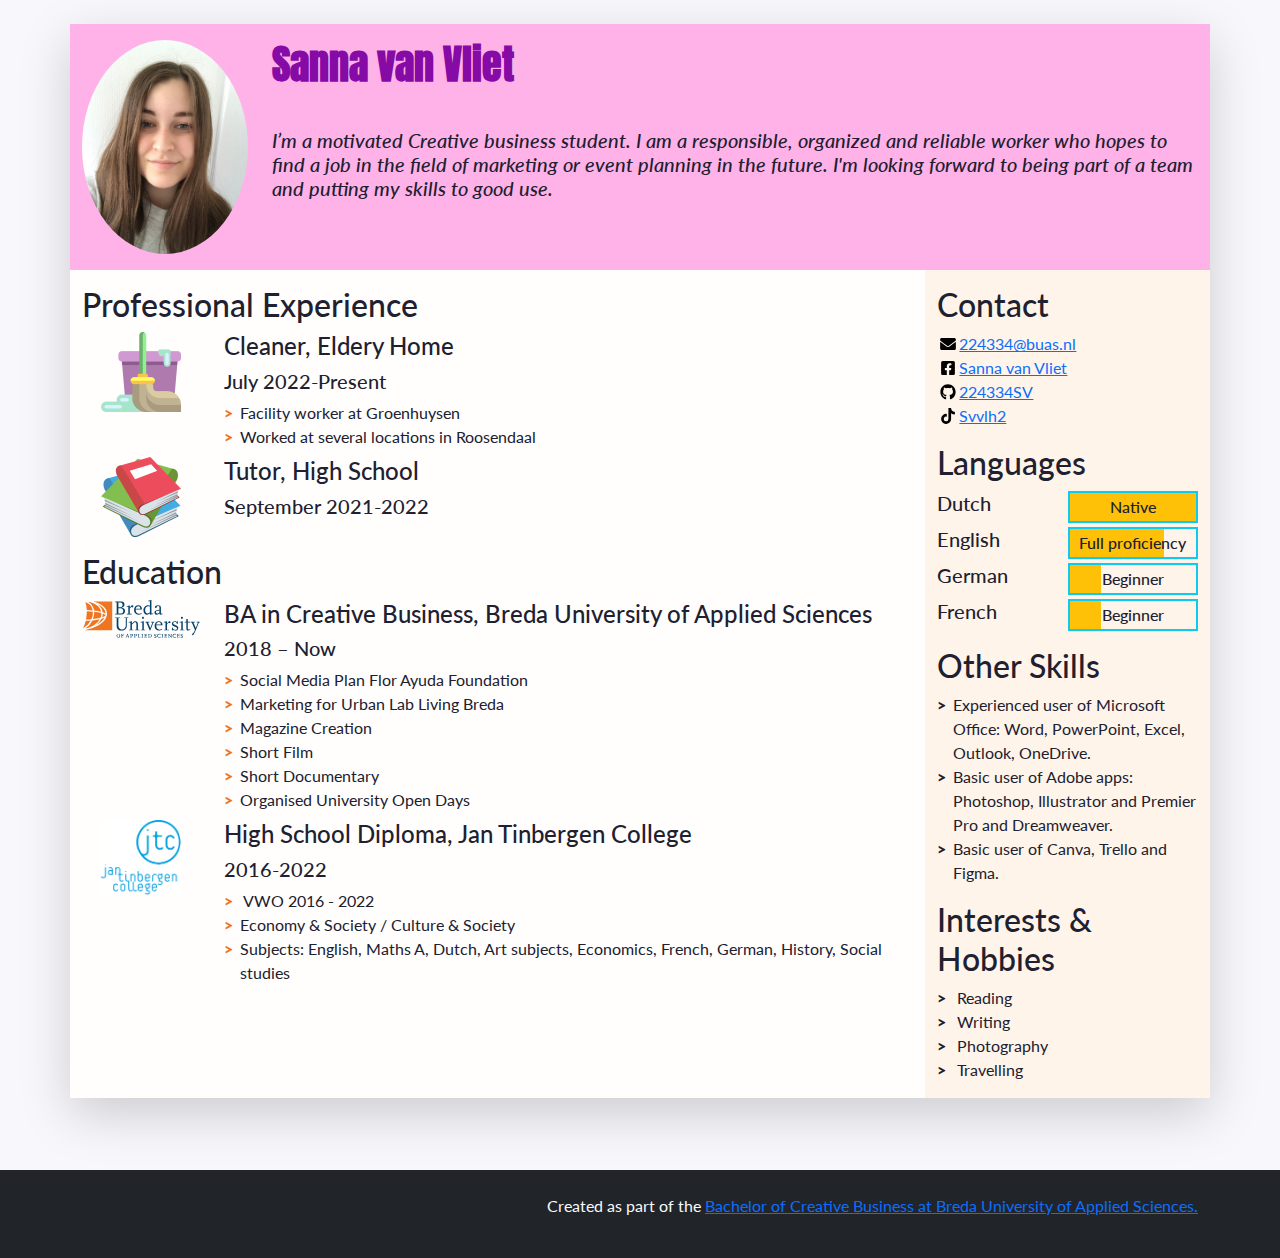
<file: index.html>
<!doctype html>
<html class="h-100" lang="en">
  
  <!-- An HTML document always starts with a "head", i.e. information about the page that isn't directly visible -->
  <head>
    <meta charset="utf-8">
    <meta name="viewport" content="width=device-width, initial-scale=1, shrink-to-fit=no">

    <!-- Links to the CSS styles from Bootstrap. -->
    <!-- -->
    <link href="https://cdn.jsdelivr.net/npm/bootstrap@5.3.3/dist/css/bootstrap.min.css" rel="stylesheet" integrity="sha384-QWTKZyjpPEjISv5WaRU9OFeRpok6YctnYmDr5pNlyT2bRjXh0JMhjY6hW+ALEwIH" crossorigin="anonymous">
    <!-- -->
<link rel="preconnect" href="https://fonts.googleapis.com">
<link rel="preconnect" href="https://fonts.gstatic.com" crossorigin>
<link href="https://fonts.googleapis.com/css2?family=Anton&display=swap" rel="stylesheet">
    <!-- Links to our additional CSS styles -->
    <link rel="stylesheet" href="css/styles.css">

    <title>Sanna van Vliet's Resumé</title>
  </head>
  <!-- End of the head -->

  <!-- Start of the body, which contains everything visible on the page -->
  <body class="d-flex flex-column h-100 justify-content-between">

    <!--
      We use a Bootstrap container to align contents.
      The "container" class can be replaced by "container-fluid" to make a full width page.
      The "my-sm-4" class adds a margin (m) vertical (y) at sizes small (-sm-) and above, of 4 x 6 pixels
      The "resume-container" class doesn't come from Bootstrap, you can use it for your own styles
    -->
    <div class="container shadow-lg my-sm-4 resume-container">

      <!--
        <header> is a semantic element: it works exactly like <div>, but it gives information about the role of the code below.
        The "row" class is used for the Bootstrap grid.
      -->
      <header class="row resume-header justify-content-center">
        <!--
          A container to wrap around the portrait and align it. We use Bootstrap grid columns.
          This constrains the portrait to columns of decreasing sizes
        -->
        <div class="portrait-container col-5 col-sm-4 col-md-3 col-lg-2">
          <!--
            "w-100" makes sure the image takes the full width of the column it's in
            "rounded-circle" cuts a circle around the image
          -->
          <img class="w-100 rounded-circle my-3" src="images/profilepicture.jpeg" alt="Portrait of Sanna" width="160">
        </div>
        <!--
          A container to wrap around your name and tagline. Full-width at small size, then columns of increasing size.
        -->
        <div class="col-12 col-sm-8 col-md-9 col-lg-10 my-3 header-content">
          <h1 class="fw-bolder sannaclass">Sanna van Vliet&nbsp;</h1>
          <h5 class="fst-italic tagline">&nbsp;</h5>
          <h5 class="fst-italic tagline">I’m a motivated Creative business student. I am a responsible, organized and reliable worker who hopes to find a job in the field of marketing or event planning in the future. I'm looking forward to being part of a team and putting my skills to good use. </h5>
<p>&nbsp;</p>
        </div>
      </header>

      <!--
        Another row in the Bootstrap grid, for the rest of the résumé.
        Biography and other details will be on top of each other at sizes XS and S, then next to each other.
        Use the "flex-row-reverse" class here to swap the columns around.
      -->
      <div class="row resume-bottom">

        <!--
          <main> is another semantic element. It will contain biographical info (professional experience and education).
        -->
        <main class="col-md-7 col-lg-8 col-xl-9 resume-main">

          <!--
            <section> is yet another semantic element. The first one is for professional experience.
          -->
          <section class="my-3 biography-section">
            <h2>Professional Experience</h2>
            <!--
              Each list item (li) in the unordered list (ul) below will be one job.
              "list-unstyled" is a class that hides the bullet points of a list.
            -->
            <ul class="biography-list list-unstyled">

              <!-- Top item (generally the latest or most relevant) in professional experience -->
              <li class="biography-item row mb-2">
                <!-- We're using a grid inside a grid so we can align logos and text -->
                <div class="logo-container col-3 col-sm-2 col-md-3 col-lg-2">
                  <img class="biography-logo mw-100 d-block mx-auto" src="images/employers/cleaning.png" alt="image of cleaning supplies" width="80">
                </div>
                <div class="biography-contents col-9 col-sm-10 col-md-9 col-lg-10">
                  <h4>Cleaner, Eldery Home</h4>
                  <h5>July 2022-Present</h5>
                  <!-- Use the list below to talk about your achievements -->
                  <ul class="biography-details list-unstyled">
                    <li>Facility worker at Groenhuysen</li>
                    <li>Worked at several locations in Roosendaal&nbsp;</li>
                  </ul>
                </div>
              </li>

              <!-- 2nd item in professional experience -->
              <li class="biography-item row mb-2">
                <div class="logo-container col-3 col-sm-2 col-md-3 col-lg-2">
                <!-- We're using a grid inside a grid so we can align logos and text -->
                  <img class="biography-logo mw-100 d-block mx-auto" src="images/employers/schoolbooks.png" alt="image of schoolbooks" width="80">
                </div>
                <div class="biography-contents col-9 col-sm-10 col-md-9 col-lg-10">
                  <h4>Tutor, High School&nbsp;</h4>
                  <h5>September 2021-2022</h5>
                  <!-- This entry doesn't have a list of achievements, but you can copy-paste the one from above -->
                </div>
              </li>

            </ul>
          </section>

          <!-- We're done with jobs, let's move on to schools -->

          <section class="my-3 biography-section">
            <h2>Education</h2>
            <ul class="biography-list list-unstyled">

              <!-- Top item in education. And by "top", I mean a Bachelor in Creative Business at BUas. -->
              <li class="biography-item row mb-2">
                <div class="logo-container col-3 col-sm-2 col-md-3 col-lg-2">
                  <img class="biography-logo mw-100 d-block mx-auto" src="images/schools/logo-buas.svg" alt="school logo" width="120">
                </div>
                <div class="biography-contents col-9 col-sm-10 col-md-9 col-lg-10">
                  <h4>BA in Creative Business, Breda University of Applied Sciences</h4>
                  <h5>2018&nbsp;– Now</h5>
                  <!-- Use the list below to talk about minors, exchanges, extra-curricular activities. -->
                  <ul class="biography-details list-unstyled">
                    <li>Social Media Plan Flor Ayuda Foundation</li>
                    <li>Marketing for Urban Lab Living Breda</li>
                    <li>Magazine Creation</li>
                    <li>Short Film</li>
                    <li>Short Documentary</li>
                    <li>Organised University Open Days &nbsp;</li>
                  </ul>
                </div>
              </li>

              <!-- 2nd item in education -->
              <li class="biography-item row mb-2">
                <div class="logo-container col-3 col-sm-2 col-md-3 col-lg-2">
                  <img class="biography-logo mw-100 d-block mx-auto" src="images/schools/jtclogo.png" alt="school logo" width="80">
                </div>
                <div class="biography-contents col-9 col-sm-10 col-md-9 col-lg-10">
                  <h4>High School Diploma, Jan Tinbergen College</h4>
                  <h5>2016-2022</h5>
                  <ul class="biography-details list-unstyled">
                    <li> VWO 2016 - 2022</li>
                    <li>Economy &amp; Society / Culture &amp; Society&nbsp;</li>
                    <li>Subjects: English, Maths A, Dutch, Art subjects, Economics, French, German, History, Social studies  &nbsp;</li>
                  </ul>
                </div>
              </li>
            </ul>
          </section>

          <!-- This is the end of the "Education" section -->

        </main>

        <!--
          We're done with the first column.
          We now move on to the column with contact details, languages and other skills
          <aside> is also a semantic element.
        -->
        <aside class="col-md-5 col-lg-4 col-xl-3 resume-aside">

          <!-- The first block will be contact details -->
          <section class="my-3 aside-section">
            <h2>Contact</h2>
            <!--
              A list of all your contact details.
              There are more icons in the images/icons folder, have a look if you want to add your LinkedIn or TikTok profile.
              Be careful and only put channels through which you really want to be contacted.
              If your phone number is your personal one, you may want to remove it!
            -->
            <ul class="contact-list list-unstyled">
              <li class="contact-item">
                <a class="d-flex align-items-center" href="mailto:224334@buas.nl" target="_blank">
                  <img class="contact-icon" src="images/icons/envelope.svg" alt="student email">
                224334@buas.nl
              </a>
              </li>
              <li class="contact-item">
                <a class="d-flex align-items-center" href="https://www.facebook.com/people/Sanna-Van-Vliet/pfbid0aZetfe1VRV2113YK6ogckhyiws4bs5zVvTaVCQYWtm5GRuVoFY2MuKQzsLEQR72pl/" target="_blank">
                  <img class="contact-icon" src="images/icons/facebook.svg" alt="facebook profile">
                  Sanna van Vliet
                </a>
              </li>
              <li class="contact-item">
                <a class="d-flex align-items-center" href="https://github.com/224334SV" target="_blank">
                  <img class="contact-icon" src="images/icons/github.svg" alt="github profile">
                  224334SV
                </a>
              </li>
              <li class="contact-item">
                <a class="d-flex align-items-center" href="https://www.tiktok.com/@svvlh2" target="_blank">
                  <img class="contact-icon" src="images/icons/tiktok.svg" alt="tiktok profile">
                Svvlh2
              </a>
              </li>
            </ul>
          </section>

          <!-- End of contact details, moving on to languages -->

          <section class="my-3 aside-section">
            <h2>Languages</h2>
            <!-- Each item in the list is a language. Modify, add or remove depending on what you speak -->
            <ul class="language-list list-unstyled">
              <li class="language-item d-flex mb-1">
                <h5 class="language-name w-50">Dutch</h5>
                <div class="language-level w-50 border border-info border-2 position-relative">
                  <!-- The div below is a progress bar. Choose between w-25, w-50, w-75 and w-100 to show your level of fluency -->
                  <div class="language-progress position-absolute bg-warning h-100 w-100"></div>
                  <h6 class="position-absolute w-100 text-center top-0 py-1">Native</h6>
                </div>
              </li>
              <li class="language-item d-flex mb-1">
                <h5 class="language-name w-50">English</h5>
                <div class="language-level w-50 border border-info border-2 position-relative">
                  <!-- The div below is a progress bar. Choose between w-25, w-50, w-75 and w-100 to show your level of fluency -->
                  <div class="language-progress position-absolute bg-warning h-100 w-75"></div>
                  <h6 class="position-absolute w-100 text-center top-0 py-1">Full proficiency</h6>
                </div>
              </li>
              <li class="language-item d-flex mb-1">
                <h5 class="language-name w-50">German</h5>
                <div class="language-level w-50 border border-info border-2 position-relative">
                  <!-- The div below is a progress bar. Choose between w-25, w-50, w-75 and w-100 to show your level of fluency -->
                  <div class="language-progress position-absolute bg-warning h-100 w-25"></div>
                  <h6 class="position-absolute w-100 text-center top-0 py-1">Beginner</h6>
                </div>
              </li>
              <li class="language-item d-flex mb-1">
                <h5 class="language-name w-50">French&nbsp;</h5>
                <div class="language-level w-50 border border-info border-2 position-relative">
                  <!-- The div below is a progress bar. Choose between w-25, w-50, w-75 and w-100 to show your level of fluency -->
                  <div class="language-progress position-absolute bg-warning h-100 w-25"></div>
                  <h6 class="position-absolute w-100 text-center top-0 py-1">Beginner</h6>
                </div>
              </li>
            </ul>
          </section>

          <!-- End of contact details, moving on to other skills -->

          <section class="my-3 aside-section">
            <h2>Other Skills</h2>
            <ul class="skill-list list-unstyled">
              <li class="skill-item">Experienced user of Microsoft Office: Word, PowerPoint, Excel, Outlook, OneDrive.</li>
              <li class="skill-item">Basic user of Adobe apps: Photoshop, Illustrator and Premier Pro and Dreamweaver.</li>
              <li class="skill-item">Basic user of Canva, Trello and Figma.</li>
            </ul>
          </section>

          <!-- End of other skills, moving on to interest and hobbies -->

          <section class="my-3 aside-section">
            <h2>Interests &amp; Hobbies</h2>
            <ul class="skill-list list-unstyled">
              <li class="skill-item">&nbsp;Reading&nbsp;</li>
              <li class="skill-item">&nbsp;Writing</li>
<li class="skill-item">&nbsp;Photography&nbsp;</li>
<li class="skill-item">&nbsp;Travelling</li>
            </ul>
          </section>

        </aside>
      </div>
    </div>

    <!-- And now, a footer! -->
    <footer class="bg-dark mt-sm-5 py-4 text-light">
      <p class="container text-end">
        Created as part of the <a href="https://www.buas.nl/en/programmes/creative-business" target="_blank">Bachelor of Creative Business at Breda University of Applied Sciences.</a>
      </p>
    </footer>

  </body>
</html>
</file>
<file: css/styles.css>
/* Use this file to use your own styles*/

/* Import declaration to use Google Fonts - check https://fonts.google.com/ for details */
@import url('https://fonts.googleapis.com/css2?family=Lato:ital,wght@0,400;0,700;1,400;1,700&display=swap');

/* Styles for the body */

body {
	font-family: Lato, "Open Sans", Roboto, "Segoe UI", "Helvetica Neue", Helvetica, Arial, sans-serif;
	color: #202030;
	background-color: #f8f8fc;
}

/* Styles for custom classes in the document. (There are more, try to find them out!) */

.resume-header {
    background-color: #FFB2E8;
}

.resume-main {
	background-color: #fffefc;
}

.resume-aside {
	background-color: #FFF4E9;
}

/* Styles for lists in the document */

.biography-details li::before, .skill-list li::before {
	content: ">";
	font-weight: 800;
	display: inline-block;
	width: 1em;
	margin-left: -1em;
}

.biography-details li::before {
	color: #EE7623;
}

.biography-details li, .skill-list li {
	padding-left: 1em;
}

/* Styles for contact icons */

.contact-icon {
	height: 1em;
	flex-basis: 1.4em;
}
    .sannaclass {
  font-family: "Anton", sans-serif;
  font-weight: 400;
  font-style: normal;
		color:#860AA5
}
</file>
